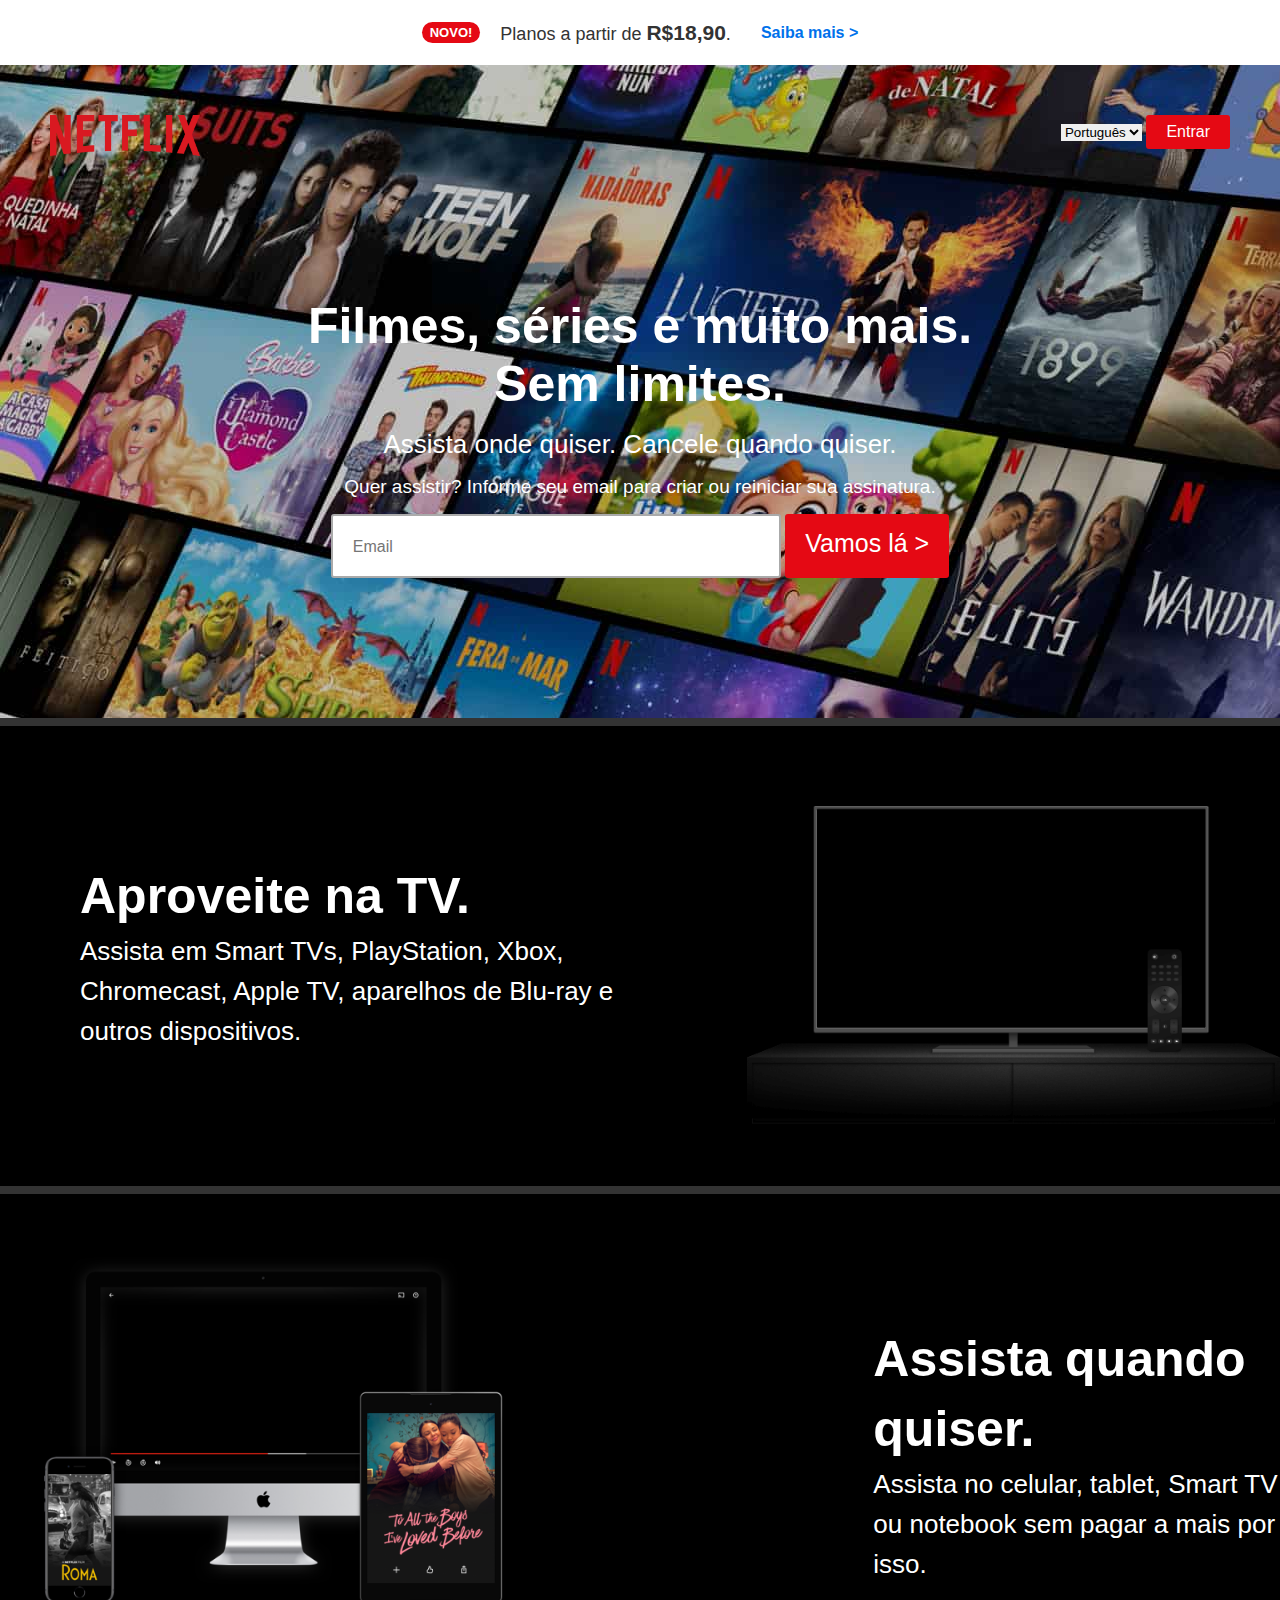
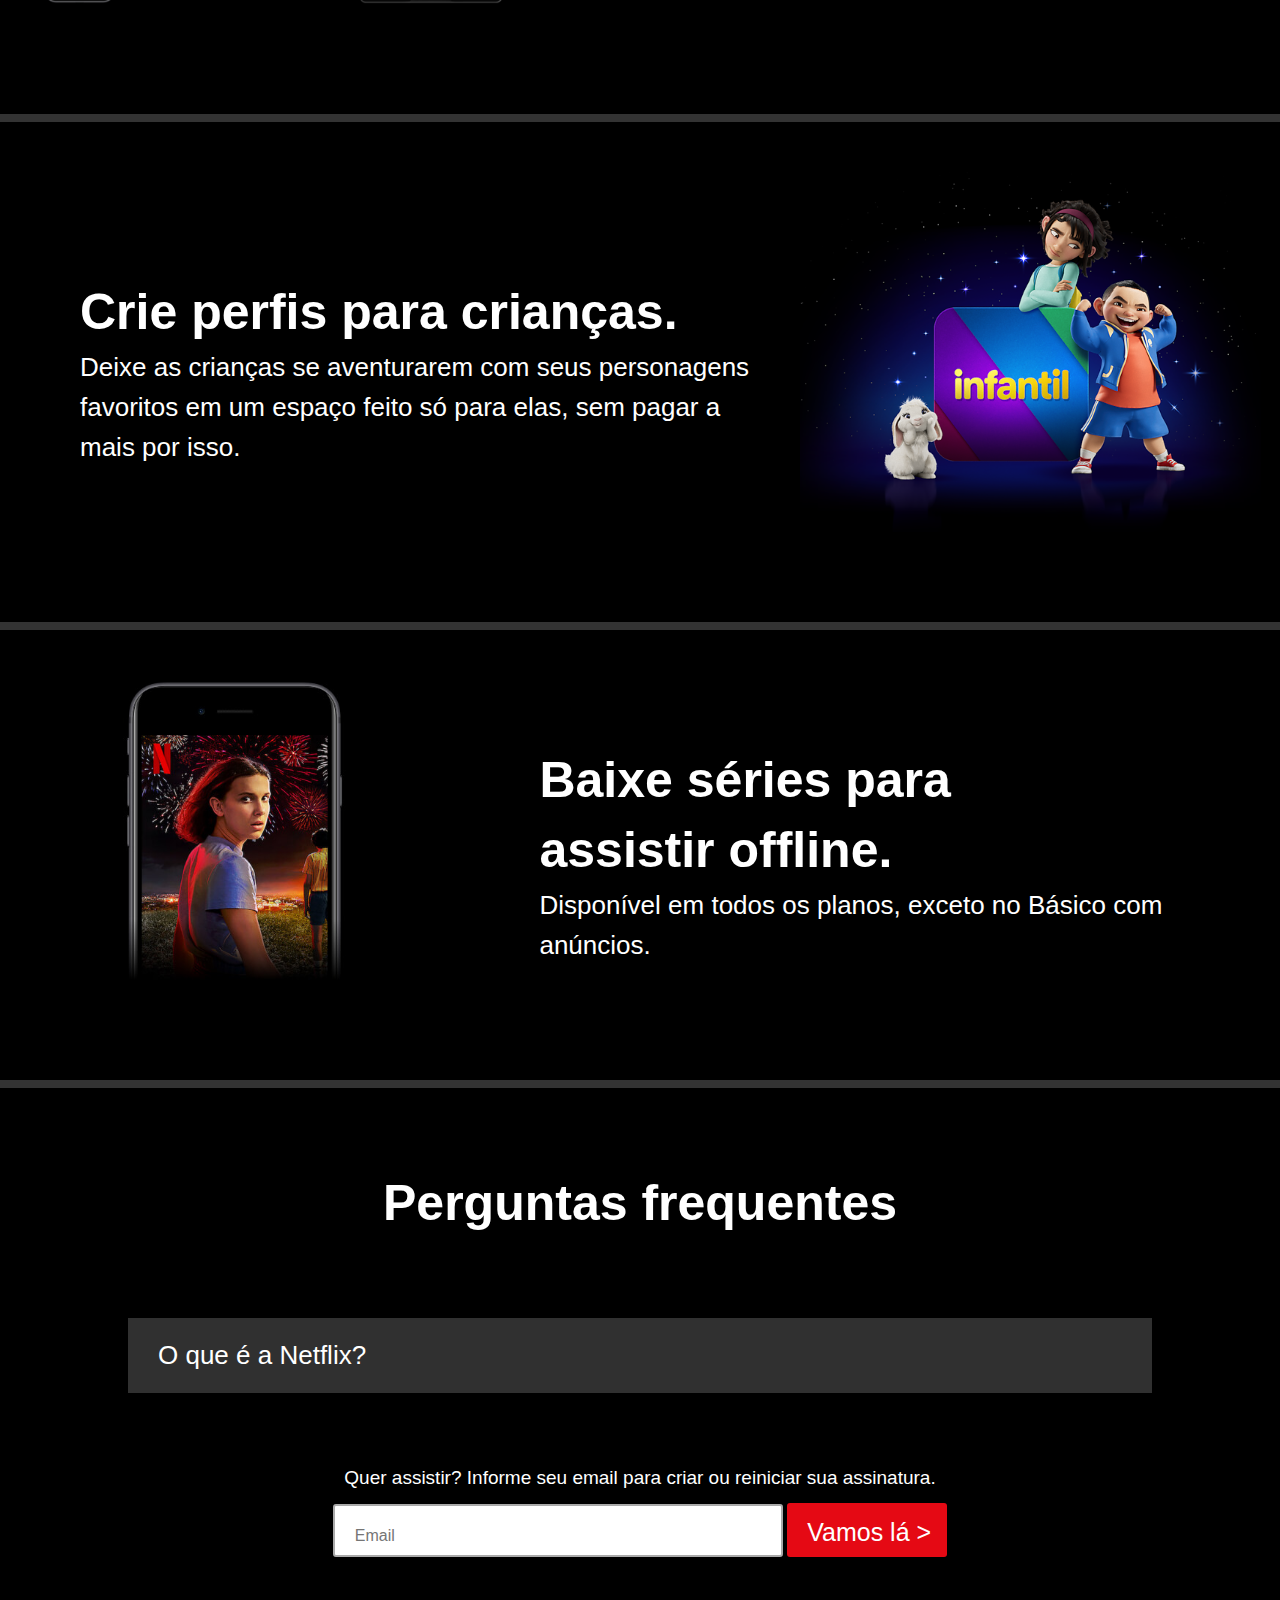
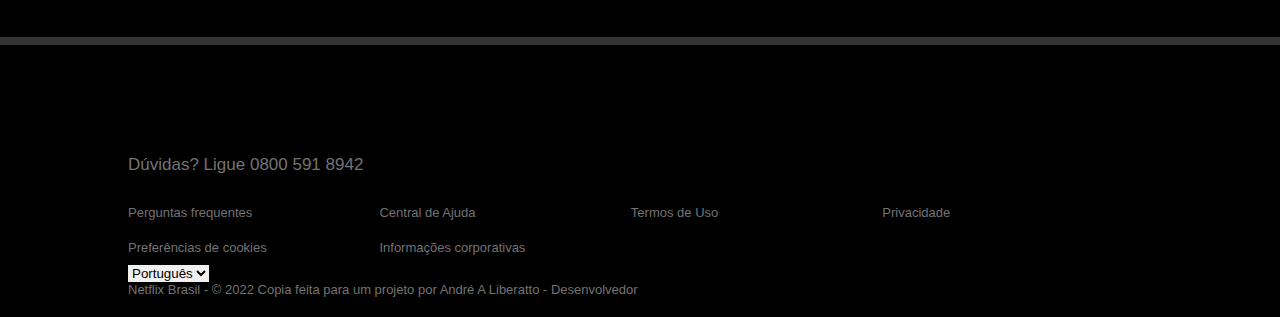
<file: Netflix/index.html>
<!DOCTYPE html>
<html lang="pt-BR">
<head>
    <meta charset="UTF-8">
    <meta http-equiv="X-UA-Compatible" content="IE=edge">
    <meta name="viewport" content="width=device-width, initial-scale=1.0">
    <link rel="stylesheet" href="./css/style.css">
    <link rel="shortcut icon" href="https://assets.nflxext.com/us/ffe/siteui/common/icons/nficon2016.ico" type="image/x-icon">
    <title>Netflix Brasil - assistir a séries online, assistir a filmes online</title>
</head>
<body>
    <nav>
        <div id="promocao">
            <p id="novo">NOVO!</p>
            <p>Planos a partir de <b>R$18,90</b>.</p>
            <a href="#">Saiba mais ></a>
        </div>
        <div id="cabecalho">
            <div id="logo">
                <img src="./img/Netflix_2015_logo.svg.png" alt="Netflix">
            </div>
            <div class="linguagem entrar">
                <select id="linguagem" name="linguagem">
                    <option value="Portugues">Português</option>
                    <option value="ingles">ingles</option>
                </select>
                <a href="./login/index.html"><button>Entrar</button></a>
            </div>
        </div>
    </nav>
    <header>
        <div id="cartao">
            <h1>Filmes, séries e muito mais.<br> Sem limites.</h1>
            <h2>Assista onde quiser. Cancele quando quiser.</h2>
            <h3>Quer assistir? Informe seu email para criar ou reiniciar sua assinatura.</h3>
            <form>
                <input type="email" name="email" class="email" placeholder="Email">
                <a href="./signup/registrar.html"><input class="vamos" type="button" value="Vamos lá >"></a>
            </form>
        </div>
        <hr>
        <div id="container-cartao">
            <div id="cartao2">
                <div class="textos">
                    <h1>Aproveite na TV.</h1>
                    <p>Assista em Smart TVs, PlayStation, Xbox, Chromecast, Apple TV, aparelhos de Blu-ray e outros dispositivos.</p>
                </div>
                <img src="./img/tv.png" alt="TV">
            </div>
            <hr class="hr2">

            <div id="cartao3">
                <img src="./img/device-pile.png" alt="Dispositivos">
                <video data-uia="nmhp-card-animation-asset-video" autoplay="" playsinline="" muted="" loop="">
                    <source src="https://assets.nflxext.com/ffe/siteui/acquisition/ourStory/fuji/desktop/video-devices.m4v" type="video/mp4">
                </video>
                <div class="textos">
                    <h1>Assista quando quiser.</h1>
                    <p>Assista no celular, tablet, Smart TV ou notebook sem pagar a mais por isso.</p>
                </div>
            </div>
            <hr class="hr2">

            <div id="cartao4">
                <div class="textos">
                    <h1>Crie perfis para crianças.</h1>
                    <p>Deixe as crianças se aventurarem com seus personagens favoritos em um espaço feito só para elas, sem pagar a mais por isso.</p>
                </div>
                <img src="./img/AAAABWGB3YOpSh2wA7OOZQYD-MkalQ0oJEy-YEEpoPKAIenLtZf5lKeERDdKj-u6WnZx9wx_QuiDVHkGM_1QmVQt9yxM7mKjevBNHKFz.png" alt="Infantil">
            </div>
            <hr class="hr2">

            <div id="cartao5">
                <img src="./img/mobile-0819.jpg" alt="Mobile">
                <div class="textos">
                    <h1>Baixe séries para<br> assistir offline.</h1>
                    <p>Disponível em todos os planos, exceto no Básico com anúncios.</p>
                </div>
            </div>
            <hr class="hr2">
            <div id="cartao6">
                <h1>Perguntas frequentes</h1>
                <div id="botoes">
                    <button class="dropdown">O que é a Netflix?</button>
                    <div class="dropdown-content">
                        <p>A Netflix é um serviço de streaming que oferece uma ampla variedade de séries, filmes e documentários premiados em milhares de aparelhos conectados à internet.<br><br> Você pode assistir a quantos filmes e séries quiser, quando e onde quiser – tudo por um preço mensal acessível. Aqui você sempre encontra novidades. A cada semana, adicionamos novas séries e filmes.</p>
                    </div>
                    <!-- Outras perguntas frequentes aqui -->
                </div>
                <form>
                    <h3>Quer assistir? Informe seu email para criar ou reiniciar sua assinatura.</h3>
                    <input type="email" name="email" class="email" placeholder="Email">
                    <a href="./signup/registrar.html"><input id="confirmar" type="button" value="Vamos lá >"></a>
                </form>
            </div>
            <hr class="hr2">
        </div>
    </header>
    <footer>
        <div id="final">
            <p class="numero">Dúvidas? Ligue <a href="#">0800 591 8942</a></p>
            <ul>
                <li><a href="#">Perguntas frequentes</a></li>
                <li><a href="#">Preferências de cookies</a></li>
            </ul>
            <ul>
                <li><a href="#">Central de Ajuda</a></li>
                <li><a href="#">Informações corporativas</a></li>
            </ul>
            <ul>
                <li><a href="#">Termos de Uso</a></li>
            </ul>
            <ul>
                <li><a href="#">Privacidade</a></li>
            </ul>
            <div id="linguagem2">
                <select id="linguagem2" name="linguagem">
                    <option value="Portugues"> Português</option>
                    <option value="ingles"> ingles</option>
                </select>
            </div>
            <p>Netflix Brasil - © 2022 Copia feita para um projeto por <a href="https://www.linkedin.com/in/andr%C3%A9-liberatto-129495238/" target="_blank">André A Liberatto - Desenvolvedor</a></p>
        </div>
    </footer>
</body>
</html>
</file>
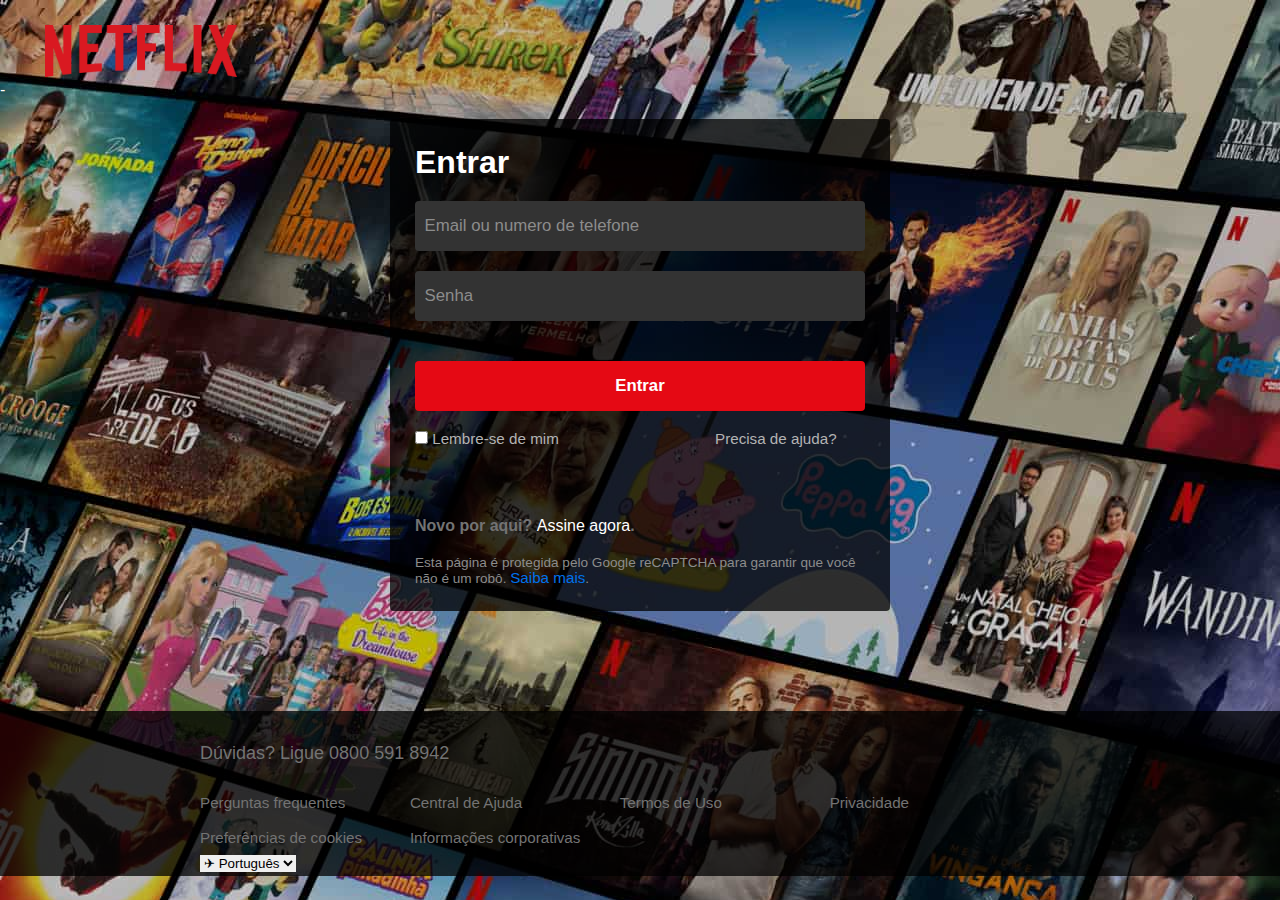
<file: Netflix/login/index.html>
<!DOCTYPE html>
<html lang="pt-BR">
<head>
    <meta charset="UTF-8">
    <meta http-equiv="X-UA-Compatible" content="IE=edge">
    <meta name="viewport" content="width=device-width, initial-scale=1.0">
    <link rel="stylesheet" href="./css/style.css">
    <link rel="shortcut icon" href="https://assets.nflxext.com/us/ffe/siteui/common/icons/nficon2016.ico" type="image/x-icon">
    <title>Netflix</title>
</head>
<body>
    <nav>
        <div id="logo">
            <a href="../index.html"><img src="./img/logo-netflix.png" class="media-object  img-responsive img-thumbnail" alt="Netflix"></a>
        </div>
    </nav>
    <header>-
        <div id="loginpage">
            <h1>Entrar</h1>
            <input type="email" name="login" id="login" placeholder="Email ou numero de telefone" required>
            <input type="password" name="senha" id="senha" placeholder="Senha" required>
            <button id="entrar" type="submit" autocomplete="off">Entrar</button>
            <div id="lembrar">
                <label for="Lembre-se de mim">
                    <input type="checkbox" name="lembrar-login" id="lembrar-login"> Lembre-se de mim
                </label>
                <a href="#" id="ajuda">Precisa de ajuda?</a>
            </div>
            <h2>Novo por aqui? <a href="../index.html">Assine agora</a>.</h2>
            <p>Esta página é protegida pelo Google reCAPTCHA para garantir que você não é um robô. <a href="">Saiba mais</a>.</p>
        </div>
    </header>
    <footer>
        <p>Dúvidas? Ligue <a href="#" class="numero">0800 591 8942</a></p>
        <ul>
            <li><a href="#">Perguntas frequentes</a></li>
            <li><a href="#">Preferências de cookies</a></li>
        </ul>
        <ul>
            <li><a href="#">Central de Ajuda</a></li>
            <li><a href="#">Informações corporativas</a></li>
        </ul>
        <ul>
            <li><a href="#">Termos de Uso</a></li>
        </ul>
        <ul>
            <li><a href="#">Privacidade</a></li>
        </ul>
        <div id="linguagem2">
            <select id="linguagem2" name="linguage">
            <option value="Portugues">✈ Português</option>
            <option value="ingles">✈ ingles</option>
            </select>
        </div>
    </footer>
</body>
</html>
</file>
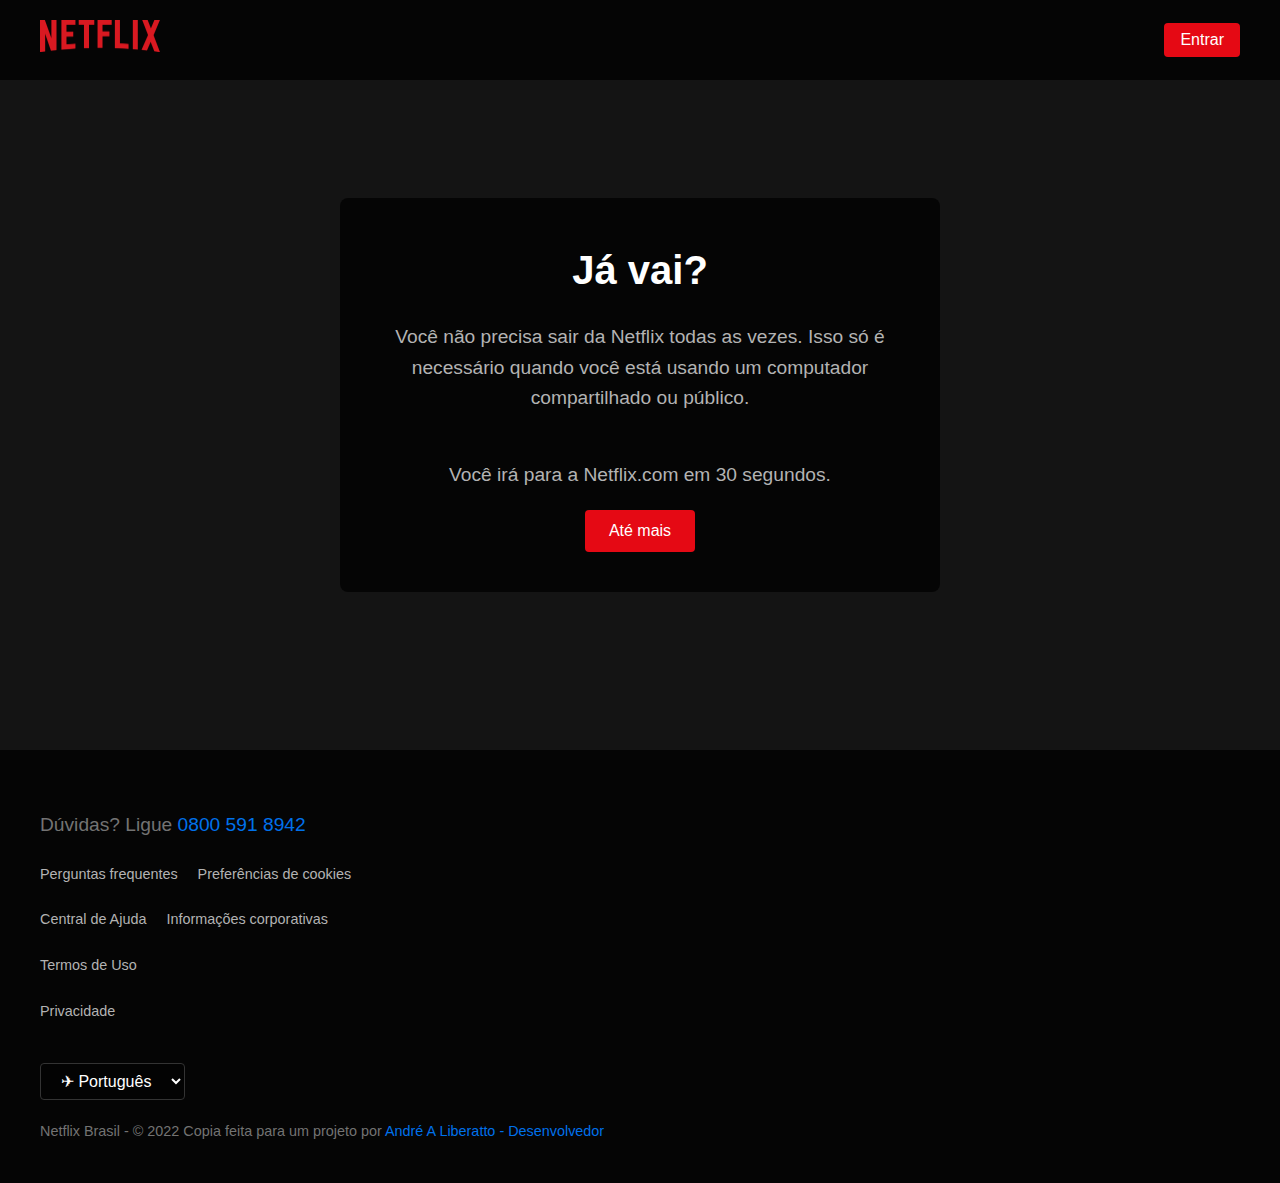
<file: Netflix/logout/index.html>
<!DOCTYPE html>
<html lang="pt-BR">
<head>
    <meta charset="UTF-8">
    <meta http-equiv="X-UA-Compatible" content="IE=edge">
    <!-- Redireciona para a página inicial após 30 segundos -->
    <meta http-equiv="refresh" content="30; URL='../index.html'">
    <meta name="viewport" content="width=device-width, initial-scale=1.0">
    <link rel="shortcut icon" href="https://assets.nflxext.com/us/ffe/siteui/common/icons/nficon2016.ico" type="image/x-icon">
    <link rel="stylesheet" href="./css/style.css">
    <title>Netflix</title>
</head>
<body>
    <nav>
        <div id="cabecalho">
            <div id="logo">
                <img src="./img/Netflix_2015_logo.svg.png" alt="Netflix">
            </div>
            <div id="entrar">
                <a href="../login/index.html"><button>Entrar</button></a>
            </div>
        </div>
    </nav>
    <main>
        <div id="cartao">
            <h1>Já vai?</h1>
            <p>Você não precisa sair da Netflix todas as vezes. Isso só é necessário quando você está usando um computador compartilhado ou público.</p>
            <br>
            <p>Você irá para a Netflix.com em 30 segundos.</p>
            <a href="../index.html"><button>Até mais</button></a>
        </div>
    </main>
    <footer>
        <div id="final">
            <p class="numero">Dúvidas? Ligue <a href="#">0800 591 8942</a></p>
            <ul>
                <li><a href="#">Perguntas frequentes</a></li>
                <li><a href="#">Preferências de cookies</a></li>
            </ul>
            <ul>
                <li><a href="#">Central de Ajuda</a></li>
                <li><a href="#">Informações corporativas</a></li>
            </ul>
            <ul>
                <li><a href="#">Termos de Uso</a></li>
            </ul>
            <ul>
                <li><a href="#">Privacidade</a></li>
            </ul>
            <div id="linguagem2">
                <select id="linguagem2" name="linguagem">
                    <option value="Portugues">✈ Português</option>
                    <option value="English">✈ English</option>
                </select>
            </div>
            <p>Netflix Brasil - © 2022 Copia feita para um projeto por <a href="https://www.linkedin.com/in/andr%C3%A9-liberatto-129495238/" target="_blank">André A Liberatto - Desenvolvedor</a></p>
        </div>
    </footer>
</body>
</html>
</file>
<file: Netflix/css/style.css>
* {
    padding: 0;
    margin: 0;
    border: 0;
    box-sizing: border-box
}

@font-face {
    font-family: 'Netflix Sans';
    font-weight: 100;
    font-display: optional;
    src: url(https://assets.nflxext.com/ffe/siteui/fonts/netflix-sans/v3/NetflixSans_W_Th.woff2) format('woff2'),url(https://assets.nflxext.com/ffe/siteui/fonts/netflix-sans/v3/NetflixSans_W_Th.woff) format('woff')
}

@font-face {
    font-family: 'Netflix Sans';
    font-weight: 300;
    font-display: optional;
    src: url(https://assets.nflxext.com/ffe/siteui/fonts/netflix-sans/v3/NetflixSans_W_Lt.woff2) format('woff2'),url(https://assets.nflxext.com/ffe/siteui/fonts/netflix-sans/v3/NetflixSans_W_Lt.woff) format('woff')
}

@font-face {
    font-family: 'Netflix Sans';
    font-weight: 400;
    font-display: optional;
    src: url(https://assets.nflxext.com/ffe/siteui/fonts/netflix-sans/v3/NetflixSans_W_Rg.woff2) format('woff2'),url(https://assets.nflxext.com/ffe/siteui/fonts/netflix-sans/v3/NetflixSans_W_Rg.woff) format('woff')
}

@font-face {
    font-family: 'Netflix Sans';
    font-weight: 700;
    font-display: optional;
    src: url(https://assets.nflxext.com/ffe/siteui/fonts/netflix-sans/v3/NetflixSans_W_Md.woff2) format('woff2'),url(https://assets.nflxext.com/ffe/siteui/fonts/netflix-sans/v3/NetflixSans_W_Md.woff) format('woff')
}

@font-face {
    font-family: 'Netflix Sans';
    font-weight: 800;
    font-display: optional;
    src: url(https://assets.nflxext.com/ffe/siteui/fonts/netflix-sans/v3/NetflixSans_W_Bd.woff2) format('woff2'),url(https://assets.nflxext.com/ffe/siteui/fonts/netflix-sans/v3/NetflixSans_W_Bd.woff) format('woff')
}

@font-face {
    font-family: 'Netflix Sans';
    font-weight: 900;
    font-display: optional;
    src: url(https://assets.nflxext.com/ffe/siteui/fonts/netflix-sans/v3/NetflixSans_W_Blk.woff2) format('woff2'),url(https://assets.nflxext.com/ffe/siteui/fonts/netflix-sans/v3/NetflixSans_W_Blk.woff) format('woff')
}

body{
    background-image: url("../img/BR-pt-20221206-popsignuptwoweeks-perspective_alpha_website_medium\ \(1\).jpg");
    font-family: "Netflix Sans", "Helvetica Neue", "Segoe UI", Roboto, Ubuntu, sans-serif;
    font-weight: 400;
    overflow-x: hidden;
}
button, .vamos{
    cursor: pointer;
}

hr {
    margin-top: 130px;
	border: 0;
	border-top: 8px solid #333;
}

#promocao{
    display: flex;
    align-items: center;
    height: 65px;
    background-color: #fff;
    justify-content: center;
    font-size: 18px;
    color: #333;
}

#promocao a{
    font-weight: 700;
    font-size: 16px;
    color: #0071eb;
    margin-left: 30px;
    text-decoration: none;
    font-weight: bolder;
}

#promocao b{
    font-weight: 800;
    font-size: 21px;
}

#novo{
    font-weight: 600;
    line-height: 15px;
    background-color: #e50914;
    font-size: 13px;
    font-weight: bold;
    color: #fff;
    padding: 3px 8px 3px 8px;
    border-radius: 15px;
    margin-right: 20px;
}

#cabecalho{
    display: flex;
    justify-content: space-between;
    margin: 50px;
}

#logo img{
    max-width: 150px;
    max-height: 150px;
}

#language{
    width: 120px;
    height: 33px;
    color: #fff;
    background-color: rgba(0,0,0,.4);
    border: 0.5px solid #fff;
    margin-right: 35px;
    font-weight: 400;
    font-size: 15px;
    border-radius: 3px;
}

#language option{
    background-color: #aaa;
}

.entrar button{
    background-color: #e50914;
    color: #fff;
    text-decoration: none;
    padding: 8px 20px 8px 20px;
    border-radius: 3px;
    font-weight: 400;
    font-size: 16px;
}

#cartao{
    display: flex;
    flex-direction: column;
    text-align: center;
    justify-content: center;
    gap: 1rem;
    color: white;
    height: 300px;
    margin-top: 10%;
}

#cartao h1{
    font-size: 50px;
    font-weight: 700;
}

#cartao h2{
    font-size: 26px;
    font-weight: 400;
}

#cartao h3{
    font-size: 19px;
    font-weight: 400;
}

#cartao input.email{
    width: 450px;
    text-align: left;
    border: 2px solid #aaa;
    border-radius: 3px;
    font-size: 16px;
    padding: 22px 20px 20px 20px;
}

#cartao .vamos{
    background: #e50914;
    font-weight: 400;
    font-size: 25px;
    color: white;
    border-style: none;
    padding: 15px 20px 20px 20px;
    border-radius: 3px;
}

#container-cartao h1{
    font-size: 50px;
    font-weight: 600;
    line-height: 70px;
    color: white;
}

#container-cartao p{
    font-size: 26px;
    line-height: 40px;
    color: white;
}

#cartao2{
    background-color: black;
    color: white;
    display: flex;
    justify-content: center;
    height: 460px;
}

#cartao2 img{
    width: 550px;
    height: 400px;
    margin-left: 60px;
}

.textos{
    display: flex;
    flex-direction: column;
    text-align: left;
    justify-content: center;
}

#cartao2 .textos, #cartao4 .textos{
    margin-left: 80px;
}

#cartao3{
    background-color: black;
    color: white;
    display: flex;
    text-align: center;
    justify-content: center;
    height: 520px;
}
#cartao3 img{
    width: 550px;
    height: 400px;
    margin-right: 40px;
    margin-top: 50px;
}

#cartao4{
    background-color: black;
    color: white;
    display: flex;
    text-align: center;
    justify-content: center;
    height: 500px;
}

#cartao4 img{
    width: 500px;
    height: 360px;
    margin-top: 50px;
    margin-left: 40px;
}

#cartao5{
    background-color: black;
    color: white;
    display: flex;
    text-align: center;
    justify-content: center;
    height: 450px;
}

#cartao5 img{
    width: 470px;
    height: 350px;
    margin-right: 70px;
}

#cartao6{
    background-color: black;
    color: white;
    display: flex;
    flex-direction: column;
    text-align: center;
    gap: 50px;
    justify-content: center;
    padding: 80px 0px;
}
#botoes button{
    font-size: 26px;
    background-color: #303030;
    color: white;
    height: 75px;
    margin-bottom: 10px;
    padding: 0px 30px 0px 30px;
    width: 80vw;
    border-style: none;
    text-align: left;
}

#cartao6 h1{
    margin-bottom: 30px;
}
#cartao6 h3{
    font-size: 19px;
    font-weight: 400;
    line-height: 50px;
}

#cartao6 input{
    width: 450px;
    text-align: left;
    border: 2px solid #aaa;
    border-radius: 3px;
    font-size: 16px;
    padding: 21px 20px 10px 20px;
}

#cartao6 input#confirmar{
    cursor: pointer;
    background: #e50914;
    font-weight: 400;
    font-size: 25px;
    color: white;
    border-style: none;
    padding: 15px 20px 10px 20px;
    border-radius: 3px;
    width: 160px;
}
footer{
    background-color: black;
    padding-top: 30px;
}
#final{
    background-color: black;
    color: #737373;
    margin: 80px 10vw 0px 10vw;
    padding-bottom: 20px;
    font-size: 13px;
}
#final a{
    text-decoration: none;
    color: #737373;
}
#final a:hover{
    text-decoration: underline;
}
#final li{
    list-style: none;
    line-height: 35px;
}
.numero{
    font-size: 17px;
    margin-bottom: 20px;
}

#final ul{
    display: inline-flex;
    flex-direction: column;
    text-align: left;
    margin: 0px 43px 0px 0px;
    width: 20%;
}
#language2{
    width: 150px;
    height: 50px;
    color: #999;
    background-color: rgba(0,0,0,.4);
    border: 0.5px solid #333;
    margin-right: 35px;
    font-weight: 400;
    font-size: 17px;
    border-radius: 3px;
    margin-top: 50px;
    margin-bottom: 20px;
}

#language2 option{
    background-color: #aaa;
}

.hr2{
    margin-top: 0;
    border: 0;
    border-top: 8px solid #333;
}

.dropdown-content{
    display: inline-block;
    font-size: 26px;
    background-color: #303030;
    color: white;
    margin-bottom: 10px;
    padding: 20px 30px 20px 30px;
    width: 80vw;
    border-style: none;
    text-align: left;
    display: none;
}

.dropdown-content a{
    color: white;
}
#botoes button:focus{
    margin-bottom: 2px;
}
.dropdown:focus + .dropdown-content{
    display: inline-block;
}

@media (max-width: 1130px){
    #cartao2 .textos, #cartao4 .textos{
        margin-left: 50px;
    }
    #cartao2 img, #cartao3 img{
        margin: 0;
        width: 500px;
        height: 400px;
    }

    #cartao3 .textos, #cartao5 img{
        margin-right: 30px;
    }
    #final ul{
        margin: 0px 15px;
    }
}

@media (max-width: 768px){
    #cartao h1 {
        font-size: 40px;
    }
    #cartao h2 {
        font-size: 22px;
    }
    #cartao2,#cartao3,#cartao4,#cartao5{
        display: flex;
        flex-direction: column;
        text-align: center;
        align-items: center;
        justify-content: center;
        height: auto;
        width: 100vw;
        padding: 40px 0px;
    }
    .textos{
        width: 90vw;
        text-align: center;
        order: -1;
    }
    #container-cartao h1{
        font-size: 40px;
    }
    #container-cartao p{
        font-size: 22px;
        line-height: 30px;
    }

    #final{
        margin: 80px 5vw 0px 5vw;
    }
    #final li{
        line-height: 25px;
    }
    #final ul{
        margin-right: 25px;
        margin-bottom: 10px;
        width: auto;
    }
    #cartao6 input {
        width: 400px;
        padding: 20px 15px 15px 15px;
    }
    #cartao6 input#confirmar {
        font-size: 22px;
        padding: 17px 15px 15px 15px;
        width: 140px;
    }
    #cartao input.email {
        width: 400px;
        padding: 20px 15px 15px 15px;
    }
    #cartao input.vamos {
        font-size: 22px;
        padding: 17px 15px 15px 15px;
        width: 140px;
    }
}

@media (max-width: 570px){
    #promocao{
        flex-wrap: wrap;
    }
    #container-cartao .textos{
        margin: 0;
    }
    #logo img{
        max-width: 120px;
        max-height: 120px;
    }
    #cartao h1{
        margin-top: 40px;
        font-size: 30px;
    }
    #cartao h2{
        font-size: 20px;
    }
    #cartao2 img{
        margin: 0;
    }

    #cartao h3{
        font-size: 16px;
    }
    #cartao4 img, #cartao5 img{
        margin: 0;
    }
    #container-cartao img{
        width: 90vw;
        height: 280px;
    }
    #botoes button, .dropdown-content{
        width: 95vw;
    }
    #cartao6 h1{
        font-size: 35px;
    }
    #cartao input{
        padding: 18px;
    }
    #cartao6 input, #cartao input.email{
        margin-bottom: 20px;
    }
    #cartao6 h3{
        line-height: 30px;
    }
    #botoes button {
        margin-bottom: 15px;
    }
}

@media (max-width: 500px){
    #cabecalho {
        flex-direction: column;
        text-align: center;
        margin: 30px;
    }
    #logo img {
        margin-bottom: 20px;
    }
}

@media (max-width: 420px){
    #final {
        font-size: 16px;
        text-align: center;
    }
    #final ul{
        display: flex;
        flex-direction: column;
        margin-right: 0px;
        text-align: center;
    }
    #cartao6 input, #cartao input.email{
        width: 300px;
        padding: 20px 15px 15px 15px;
    }
}

@media (max-width: 330px){
    #final ul{
        margin-right: 10px;
    }
    #botoes button {
        height: auto;
        padding: 20px;
    }
}
</file>
<file: Netflix/login/css/style.css>
* {
    padding: 0;
    margin: 0;
    border: 0;
    box-sizing: border-box;
}

@font-face {
    font-family: 'Netflix Sans';
    font-weight: 100;
    font-display: optional;
    src: url(https://assets.nflxext.com/ffe/siteui/fonts/netflix-sans/v3/NetflixSans_W_Th.woff2) format('woff2'), url(https://assets.nflxext.com/ffe/siteui/fonts/netflix-sans/v3/NetflixSans_W_Th.woff) format('woff');
}

@font-face {
    font-family: 'Netflix Sans';
    font-weight: 300;
    font-display: optional;
    src: url(https://assets.nflxext.com/ffe/siteui/fonts/netflix-sans/v3/NetflixSans_W_Lt.woff2) format('woff2'), url(https://assets.nflxext.com/ffe/siteui/fonts/netflix-sans/v3/NetflixSans_W_Lt.woff) format('woff');
}

@font-face {
    font-family: 'Netflix Sans';
    font-weight: 400;
    font-display: optional;
    src: url(https://assets.nflxext.com/ffe/siteui/fonts/netflix-sans/v3/NetflixSans_W_Rg.woff2) format('woff2'), url(https://assets.nflxext.com/ffe/siteui/fonts/netflix-sans/v3/NetflixSans_W_Rg.woff) format('woff');
}

@font-face {
    font-family: 'Netflix Sans';
    font-weight: 700;
    font-display: optional;
    src: url(https://assets.nflxext.com/ffe/siteui/fonts/netflix-sans/v3/NetflixSans_W_Md.woff2) format('woff2'), url(https://assets.nflxext.com/ffe/siteui/fonts/netflix-sans/v3/NetflixSans_W_Md.woff) format('woff');
}

@font-face {
    font-family: 'Netflix Sans';
    font-weight: 800;
    font-display: optional;
    src: url(https://assets.nflxext.com/ffe/siteui/fonts/netflix-sans/v3/NetflixSans_W_Bd.woff2) format('woff2'), url(https://assets.nflxext.com/ffe/siteui/fonts/netflix-sans/v3/NetflixSans_W_Bd.woff) format('woff');
}

@font-face {
    font-family: 'Netflix Sans';
    font-weight: 900;
    font-display: optional;
    src: url(https://assets.nflxext.com/ffe/siteui/fonts/netflix-sans/v3/NetflixSans_W_Blk.woff2) format('woff2'), url(https://assets.nflxext.com/ffe/siteui/fonts/netflix-sans/v3/NetflixSans_W_Blk.woff) format('woff');
}

body {
    background-image: url("../img/fundo.jpg");
    font-family: "Netflix Sans", "Helvetica Neue", "Segoe UI", Roboto, Ubuntu, sans-serif;
    font-weight: 400;
    color: white;
}

#logo img {
    width: 15%;
    margin: 1.5625rem 0 0 2.8125rem;
}

#loginpage {
    background-color: rgba(0, 0, 0, .75);
    border-radius: 0.25rem;
    display: flex;
    flex-direction: column;
    text-align: left;
    width: 90vw;
    max-width: 500px;
    margin: 0 auto;
    padding: 1.5625rem;
    gap: 1.25rem;
    margin-top: 1.25rem;
}

#loginpage h1 {
    color: white;
    font-size: 2rem;
    font-weight: 600;
}

#loginpage input#login,
#senha {
    height: 3.125rem;
    background-color: #333;
    border-radius: 0.25rem;
    font-size: 1.05rem;
    padding: 0.6rem;
    color: white;
}

#loginpage input#login::placeholder,
#senha::placeholder {
    color: #8c8c8c;
}

#loginpage button#entrar {
    height: 3.125rem;
    color: white;
    background-color: #e50914;
    font-size: 1.05rem;
    font-weight: 600;
    border-radius: 0.25rem;
    margin-top: 1.25rem;
    cursor: pointer;
    transition: background-color 0.3s ease;
}

#loginpage button#entrar:hover {
    background-color: #f40612;
}

#loginpage label,
a {
    color: #b3b3b3;
    font-size: 0.95rem;
    font-weight: 400;
    line-height: 1rem;
    text-decoration: none;
    width: 9.375rem;
}

#lembrar {
    display: flex;
    justify-content: space-between;
    flex-wrap: wrap;
    gap: 10px;
}

a:hover {
    text-decoration: underline;
}

#loginpage h2 {
    color: #737373;
    font-size: 1rem;
    margin-top: 3.125rem;
}

#loginpage h2 a {
    color: white;
    font-size: 1rem;
}

#loginpage p {
    font-size: 0.85rem;
    color: #8c8c8c;
}

#loginpage p a {
    color: #0071eb;
}

footer {
    font-size: 0.875rem;
    color: #737373;
    background-color: rgba(0, 0, 0, .75);
    margin-top: 6.25rem;
    text-align: left;
    padding: 1.9rem 12.5rem 0 12.5rem;
    justify-content: center;
    line-height: 1.5625rem;
}

footer li {
    list-style-type: none;
}

footer a {
    color: #737373;
    text-decoration: none;
}

footer a:hover {
    text-decoration: underline;
}

.numero {
    font-size: 1.125rem;
}

footer p {
    font-size: 1.125rem;
    margin-bottom: 1.5625rem;
}

ul {
    display: inline-flex;
    flex-direction: column;
    gap: 10px;
    width: 20%;
    margin: 0 30px 0 0;
}

#language2 {
    width: 9.375rem;
    height: 3.125rem;
    color: #999;
    background-color: rgba(0, 0, 0, .4);
    border: 0.5px solid #333;
    font-weight: 400;
    font-size: 1.05rem;
    border-radius: 0.19rem;
    margin-top: 3.125rem;
    margin-bottom: 2rem;
    padding: 0.5rem;
    cursor: pointer;
}

#language2 option {
    background-color: black;
}

/* Créditos no rodapé */
#creditos {
    text-align: center;
    margin-top: 20px;
    font-size: 14px;
    color: #888;
    font-style: italic;
}

/* Responsividade */
@media (max-width: 868px) {
    #logo img {
        width: 20%;
    }

    #loginpage {
        width: 55vw;
    }

    #language2 {
        margin-right: 0;
    }

    footer {
        padding: 1.9rem 6rem 0 6rem;
    }

    ul {
        margin: 0 50px 0 0;
    }
}

@media (max-width: 582px) {
    #logo img {
        width: 30%;
    }

    #loginpage {
        width: 75vw;
    }

    footer {
        padding: 1.9rem 3rem 0 3rem;
    }
}

@media (max-width: 450px) {
    #logo img {
        width: 35%;
    }

    ul {
        display: flex;
        flex-direction: column;
        width: auto;
        gap: 20px;
    }
}

@media (max-width: 375px) {
    #logo img {
        width: 45%;
    }

    #loginpage {
        width: 80vw;
    }
}

@media (max-width: 320px) {
    #loginpage {
        width: 90vw;
    }
}
</file>
<file: Netflix/logout/css/style.css>
* {
    padding: 0;
    margin: 0;
    border: 0;
    box-sizing: border-box;
}

body {
    background-color: #141414;
    color: white;
    font-family: 'Netflix Sans', 'Helvetica Neue', 'Segoe UI', Roboto, Ubuntu, sans-serif;
    line-height: 1.6;
}

nav {
    background-color: rgba(0, 0, 0, 0.75);
    padding: 20px;
}

#cabecalho {
    display: flex;
    justify-content: space-between;
    align-items: center;
    max-width: 1200px;
    margin: 0 auto;
}

#logo img {
    width: 120px;
}

#entrar button {
    background-color: #e50914;
    color: white;
    border: none;
    padding: 8px 16px;
    font-size: 16px;
    cursor: pointer;
    border-radius: 4px;
    transition: background-color 0.3s ease;
}

#entrar button:hover {
    background-color: #f40612;
}

main {
    display: flex;
    justify-content: center;
    align-items: center;
    height: 70vh;
    text-align: center;
}

#cartao {
    background-color: rgba(0, 0, 0, 0.75);
    padding: 40px;
    border-radius: 8px;
    max-width: 600px;
    width: 90%;
}

#cartao h1 {
    font-size: 2.5rem;
    margin-bottom: 20px;
}

#cartao p {
    font-size: 1.2rem;
    margin-bottom: 20px;
    color: #b3b3b3;
}

#cartao button {
    background-color: #e50914;
    color: white;
    border: none;
    padding: 12px 24px;
    font-size: 1rem;
    cursor: pointer;
    border-radius: 4px;
    transition: background-color 0.3s ease;
}

#cartao button:hover {
    background-color: #f40612;
}

footer {
    background-color: rgba(0, 0, 0, 0.75);
    padding: 40px 20px;
    margin-top: 40px;
}

#final {
    max-width: 1200px;
    margin: 0 auto;
}

#final p.numero {
    font-size: 1.2rem;
    margin-bottom: 20px;
}

#final ul {
    list-style: none;
    display: flex;
    flex-wrap: wrap;
    gap: 20px;
    margin-bottom: 20px;
}

#final ul li a {
    color: #b3b3b3;
    text-decoration: none;
    font-size: 0.9rem;
}

#final ul li a:hover {
    text-decoration: underline;
}

#linguagem2 select {
    background-color: rgba(0, 0, 0, 0.4);
    color: white;
    border: 1px solid #333;
    padding: 8px 16px;
    font-size: 1rem;
    border-radius: 4px;
    margin-top: 20px;
    cursor: pointer;
}

#final p {
    font-size: 0.9rem;
    color: #737373;
    margin-top: 20px;
}

#final p a {
    color: #0071eb;
    text-decoration: none;
}

#final p a:hover {
    text-decoration: underline;
}
</file>
